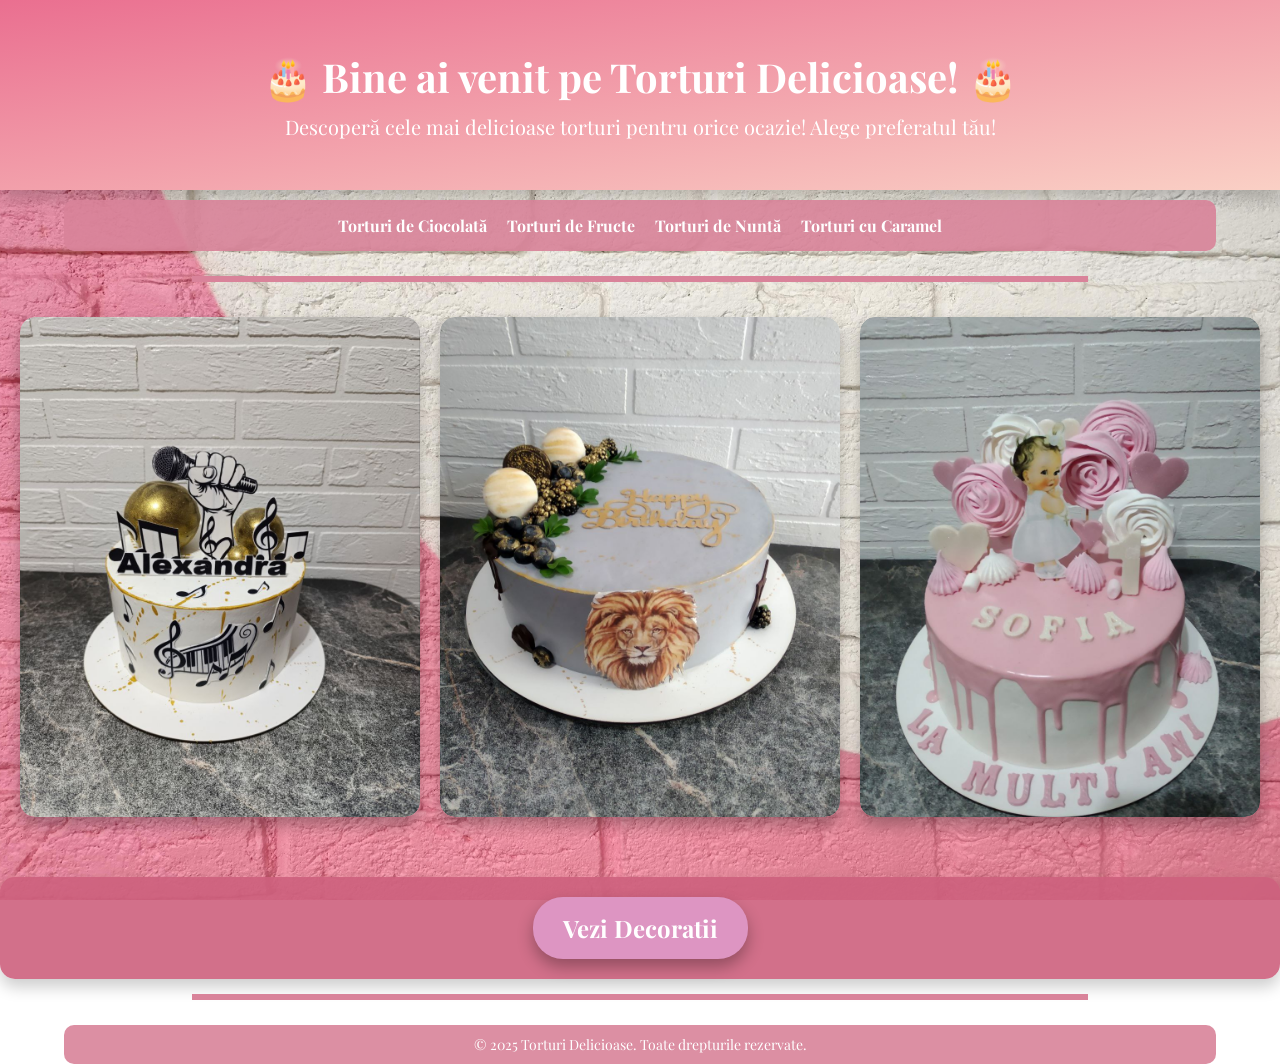
<file: index.html>
<!DOCTYPE html>
<html lang="ro">
<head>
    <meta charset="UTF-8">
    <meta name="viewport" content="width=device-width, initial-scale=1.0">
    <title>Torturi Delicioase</title>
    <link href="https://fonts.googleapis.com/css2?family=Playfair+Display:wght@400;700&display=swap" rel="stylesheet">
    <link rel="stylesheet" href="css/index.css">
</head>
<body>
    <!-- Bannerul cu titlu și subtitlu mici -->
    <div class="banner">
        <h1>🎂 Bine ai venit pe Torturi Delicioase! 🎂</h1>
        <p>Descoperă cele mai delicioase torturi pentru orice ocazie! Alege preferatul tău!</p>
    </div>

    <nav>
        <ul>
        
            <li><a href="ciocolata.html">Torturi de Ciocolată</a></li>
            <li><a href="fructe.html">Torturi de Fructe</a></li>
            <li><a href="nunta.html">Torturi de Nuntă</a></li>
            <li><a href="caramel.html">Torturi cu Caramel</a></li>
        </ul>
    </nav>

    <hr class="separator">

    <main>

        <div class="gallery-container">
            <section class="gallery">
                <img src="images/imagine1.jpg" alt="Tort 1">
                <img src="images/imagine2.jpg" alt="Tort 2">
                <img src="images/imagine3.jpg" alt="Tort 3">
                <img src="images/imagine4.jpg" alt="Tort 4">
                <img src="images/imagine5.jpg" alt="Tort 5">
            </section>
            <section class="gallery">
                <img src="images/imagine6.jpg" alt="Tort 6">
                <img src="images/imagine7.jpg" alt="Tort 7">
                <img src="images/imagine8.jpg" alt="Tort 8">
                <img src="images/imagine9.jpg" alt="Tort 9">
                <img src="images/imagine10.jpg" alt="Tort 10">
            </section>
            <section class="gallery">
                <img src="images/imagine11.jpg" alt="Tort 11">
                <img src="images/imagine12.jpg" alt="Tort 12">
                <img src="images/imagine13.jpg" alt="Tort 13">
                <img src="images/imagine14.jpg" alt="Tort 14">
                <img src="images/imagine15.jpg" alt="Tort 15">
            </section>
        </div>

       <!-- Butonul pentru decoratii -->
<div class="button-container">
    <a href="decoratii.html" class="decorations-button">Vezi Decoratii</a>
</div>


    </main>

    <hr class="separator">

    <footer>
        <p>&copy; 2025 Torturi Delicioase. Toate drepturile rezervate.</p>
    </footer>
    <script src="js/script.js"></script>
</body>
</html>
</file>
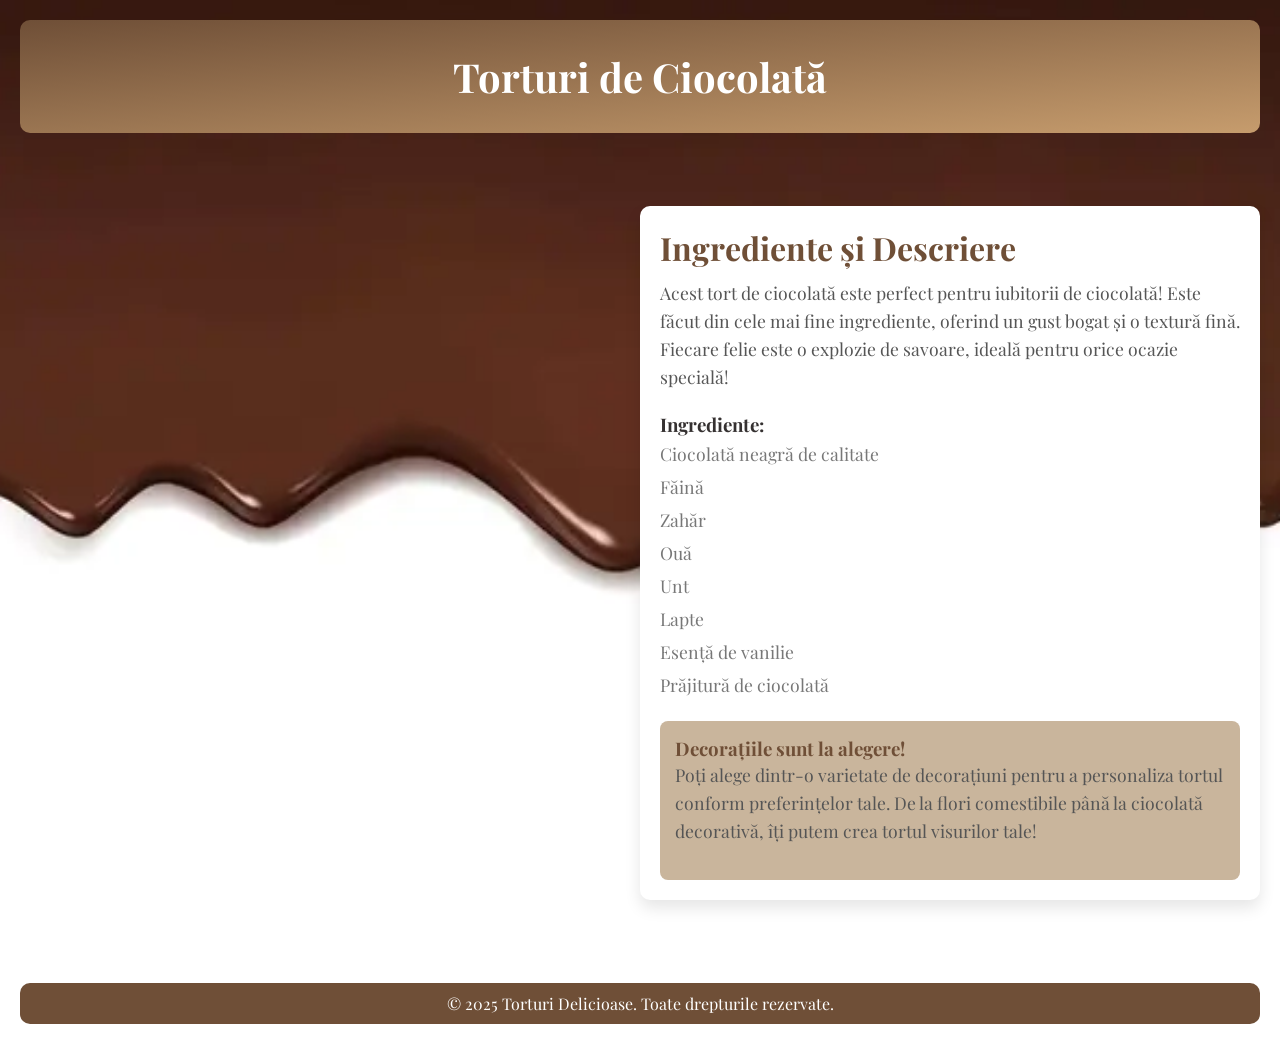
<file: ciocolata.html>
<!DOCTYPE html>
<html lang="ro">
<head>
    <meta charset="UTF-8">
    <meta name="viewport" content="width=device-width, initial-scale=1.0">
    <title>Torturi de Ciocolată</title>
    <link href="https://fonts.googleapis.com/css2?family=Playfair+Display:wght@400;700&display=swap" rel="stylesheet">
    <link rel="stylesheet" href="css/ciocolata.css">
</head>
<body>

    <header>
        <h1>Torturi de Ciocolată</h1>
    </header>

    <div class="content">
        <div class="imagine">
            <!-- Imagini care se vor schimba automat la fiecare 3 secunde -->
            <img src="images/imagine16.jpg" alt="Tort de Ciocolată 16">
            <img src="images/imagine17.jpg" alt="Tort de Ciocolată 17">
            <img src="images/imagine18.jpg" alt="Tort de Ciocolată 18">
        </div>

        <div class="details">
            <h2>Ingrediente și Descriere</h2>
            <p>
                Acest tort de ciocolată este perfect pentru iubitorii de ciocolată! Este făcut din cele mai fine ingrediente, oferind un gust bogat și o textură fină. Fiecare felie este o explozie de savoare, ideală pentru orice ocazie specială!
            </p>
            <h3>Ingrediente:</h3>
            <ul class="ingredients">
                <li>Ciocolată neagră de calitate</li>
                <li>Făină</li>
                <li>Zahăr</li>
                <li>Ouă</li>
                <li>Unt</li>
                <li>Lapte</li>
                <li>Esență de vanilie</li>
                <li>Prăjitură de ciocolată</li>
            </ul>

            <!-- Rubrica de decorațiuni -->
            <div class="decorations">
                <h3>Decorațiile sunt la alegere!</h3>
                <p>
                    Poți alege dintr-o varietate de decorațiuni pentru a personaliza tortul conform preferințelor tale. De la flori comestibile până la ciocolată decorativă, îți putem crea tortul visurilor tale!
                </p>
            </div>
        </div>
    </div>

    <footer>
        <p>&copy; 2025 Torturi Delicioase. Toate drepturile rezervate.</p>
    </footer>

</body>
</html>
</file>
<file: css/index.css>
* {
    margin: 0;
    padding: 0;
    box-sizing: border-box;
}

html, body {
    height: 100%;
    font-family: 'Playfair Display', serif;
}

body {
    display: flex;
    flex-direction: column;
    background: url('../images/background.jpg') no-repeat center center fixed;
    background-size: cover;
    color: #FFFFFF;
    text-align: center;
}

/* Bannerul cu gradient roz */
.banner {
    background: linear-gradient(to bottom right, #ea6f90, #FAD0C5); /* Fundal solid */
    color: #FFFFFF;
    padding: 50px 20px;
    text-align: center;
    box-shadow: 0 8px 16px rgba(0, 0, 0, 0.2);
}

.banner h1 {
    font-size: 2.5rem; /* Dimensiune mai mare pentru titlu */
    font-weight: bold;
}

.banner p {
    font-size: 1.25rem; /* Textul subtitlu mai mic */
    margin-top: 10px;
}

header, nav, footer {
    background-color: rgba(217, 131, 154, 0.9);
    color: #FFFFFF;
    padding: 15px;
    border-radius: 10px;
    margin: 10px auto;
    width: 90%;
}

nav ul {
    list-style: none;
    display: flex;
    justify-content: center;
    gap: 20px;
}

nav a {
    color: #FFFFFF;
    font-weight: bold;
    text-decoration: none;
    transition: color 0.3s ease;
}

nav a:hover {
    color: #FFD700;
}

.separator {
    border: 3px solid #D9839A;
    width: 70%;
    margin: 15px auto;
}

.description {
    background-color: rgba(206, 97, 126, 0.9);
    color: #FFFFFF;
    padding: 20px;
    border-radius: 10px;
    font-size: 18px;
    width: 80%;
    margin: 0 auto 20px;
}

.gallery-container {
    display: flex;
    justify-content: center;
    gap: 20px;
    flex-wrap: nowrap;
    overflow-x: auto;
    padding: 20px;
}

.gallery {
    flex: 1;
    min-width: 30%;
    max-width: 33%;
    height: 500px;
    overflow: hidden; /* Ascunde părțile care depășesc colțurile */
    border-radius: 15px; /* Colțuri rotunjite pentru casetă */
    box-shadow: 0 8px 16px rgba(0, 0, 0, 0.3);
    position: relative;
    
}


.gallery img {
    width: 100%;
    height: 100%;
    object-fit: cover; /* Face ca imaginea să umple caseta */
    position: absolute;
    top: 0;
    left: 0;
    opacity: 0;
    animation: slide 25s infinite;
    border-radius: 15px; /* Colțuri rotunjite pentru imagine */
}

login-button {
    padding-left: 100;
}


footer {
    font-size: 14px;
    padding: 10px 0;
    background-color: rgba(217, 131, 154, 0.9);
}

@media (max-width: 768px) {
    .gallery-container {
        flex-wrap: wrap;
    }

    .gallery {
        min-width: 90%;
        height: 350px;
    }
}
.button-container {
    text-align: center;
    margin-top: 40px;
    background-color: rgba(206, 97, 126, 0.9); /* Roz similar cu tema */
    padding: 20px;
    border-radius: 15px;
    box-shadow: 0 8px 16px rgba(0, 0, 0, 0.2);
}

.decorations-button {
    display: inline-block;
    background-color: #dd95c2; 
    color: white;
    padding: 15px 30px;
    font-size: 1.5rem;
    font-weight: bold;
    text-decoration: none;
    border-radius: 30px;
    box-shadow: 0 8px 16px rgba(0, 0, 0, 0.3);
    transition: all 0.3s ease;
}

.decorations-button:hover {
    background-color: #F1C6D7; /* Roz piersică deschisă, mai subtilă */
    transform: translateY(-8px);
    box-shadow: 0 12px 25px rgba(0, 0, 0, 0.2);
}

.decorations-button:active {
    background-color: #F1A7C9; /* Roz mai intens la apăsare */
    transform: translateY(2px);
}

.decorations-button:focus {
    outline: none;
    box-shadow: 0 0 0 4px rgba(241, 167, 201, 0.5); /* Roz subtil pentru focus */
}
</file>
<file: css/ciocolata.css>
* {
    margin: 0;
    padding: 0;
    box-sizing: border-box;
}

body {
    font-family: 'Playfair Display', serif;
    background-image: url('../images/background1.jpg'); /* Fundal personalizat */
    background-size: cover;
    background-position: center;
    padding: 20px; 
    color: #fff;
}

/* Banner cu fundal maro și text alb */
header {
    text-align: center;
    background: linear-gradient(to bottom right, #6F4F37, #C69C6D); /* Fundal maro */
    padding: 30px;
    margin-bottom: 20px;
    border-radius: 10px;
}

header h1 {
    color: white; /* Text alb */
    font-size: 2.5rem;
}

.content {
    display: flex;
    gap: 20px;
    justify-content: space-between;
    align-items: center;
}

/* Plasăm imaginea la stânga și o facem vizibilă întreagă */
.imagine {
    flex: 1;
    max-width: 70%;
    position: relative;
    height: 800px;
    display: flex;
    justify-content: center;
    align-items: center;
    overflow: hidden; /* Ascunde părțile care depășesc colțurile rotunjite */
    border-radius: 15px; /* Colțuri rotunjite pentru container */
}

.imagine img {
    width: 100%;
    height: 200%;
    object-fit: contain; /* Asigură că imaginea rămâne întreagă și centrată */
    position: absolute;
    opacity: 0;
    animation: slide 9s infinite;
    transition: opacity 0.5s ease;
}

.imagine img:nth-child(1) {
    animation-delay: 0s;
}

.imagine img:nth-child(2) {
    animation-delay: 3s;
}

.imagine img:nth-child(3) {
    animation-delay: 6s;
}

@keyframes slide {
    0% { opacity: 0; }
    33% { opacity: 1; }
    66% { opacity: 0; }
    100% { opacity: 0; }
}

/* Detalii și textul aferent */
.details {
    flex: 1;
    max-width: 50%;
    background-color: #fff;
    padding: 20px;
    border-radius: 10px;
    box-shadow: 0 8px 16px rgba(0, 0, 0, 0.1);
    color: #353131; /* Textul din detalii devine mai întunecat pentru lizibilitate */
}

.details h2 {
    font-size: 2rem;
    color: #6F4F37; /* Culoare maro pentru titluri */
    margin-bottom: 10px;
}

.details p {
    font-size: 1.1rem;
    line-height: 1.6;
    color: #555;
    margin-bottom: 20px;
}

.ingredients {
    list-style: none;
    padding-left: 0;
}

.ingredients li {
    font-size: 1.1rem;
    padding: 5px 0;
    color: #777;
}

/* Fundal maro deschis pentru rubrica de decorațiuni */
.decorations {
    background-color: #C9B59C; /* Fundal maro deschis */
    padding: 15px;
    border-radius: 8px;
    margin-top: 20px;
    color: #6F4F37; /* Culoare maro pentru text */
}

footer {
    background-color: #6F4F37; /* Fundal maro pentru footer */
    color: white;
    text-align: center;
    padding: 10px;
    margin-top: 30px;
    border-radius: 10px;
}

@media (max-width: 768px) {
    .content {
        flex-direction: column;
    }

    .imagine,
    .details {
        max-width: 100%;
    }

    .imagine {
        height: 300px;
    }
}
</file>
